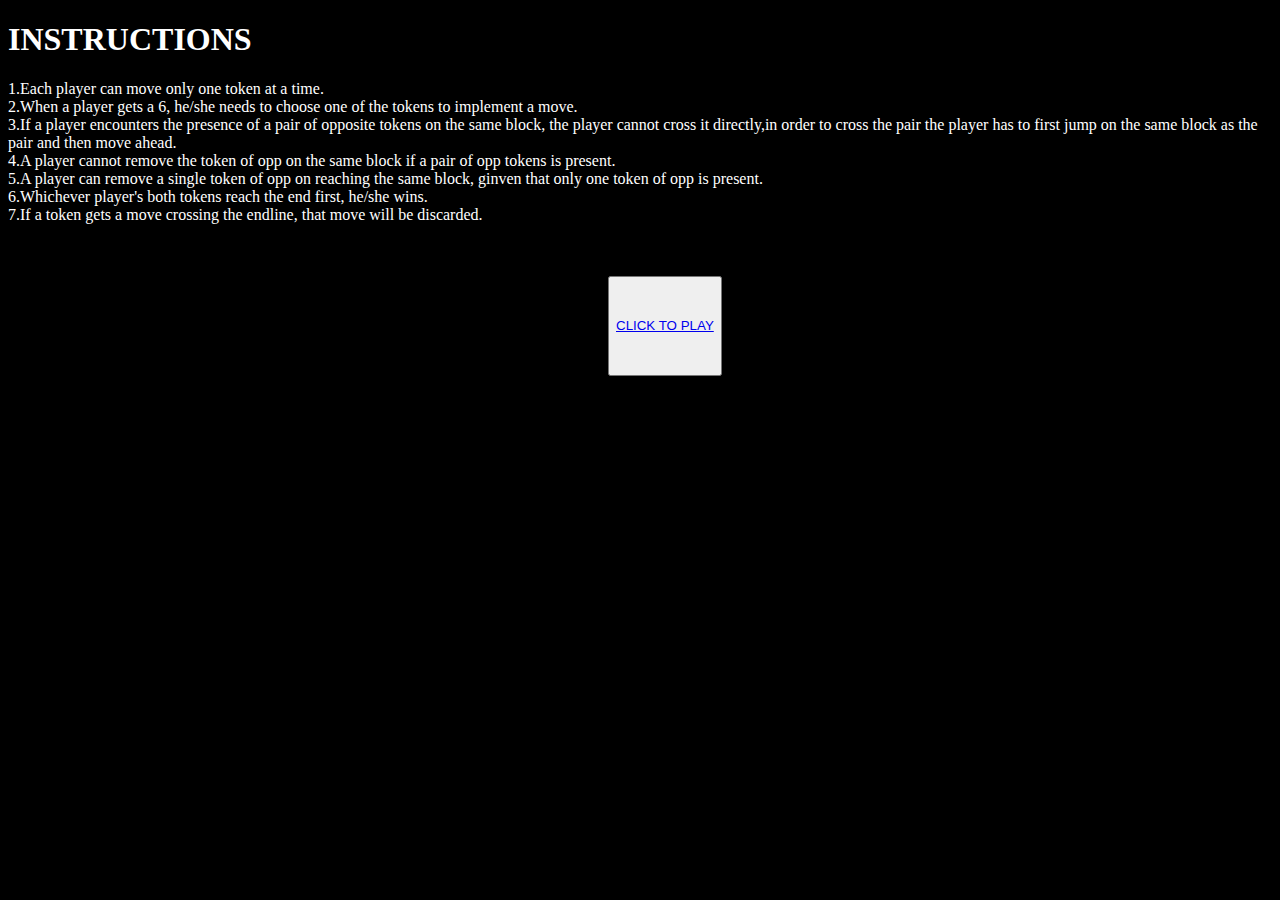
<file: index.html>
<!DOCTYPE html>
<html>
<head>
</head>
<body style="background-color:black;color:white;">
  <div>
    <h1>INSTRUCTIONS</h1>
    <p>1.Each player can move only one token at a time.<br>
      2.When a player gets a 6, he/she needs to choose one of the tokens to implement a move.<br>
      3.If a player encounters the presence of a pair of opposite tokens on the same block, the player cannot cross it directly,in order to cross the pair the player has to first jump on the same block as the pair and then move ahead.<br>
      4.A player cannot remove the token of opp on the same block if a pair of opp tokens is present.<br>
      5.A player can remove a single token of opp on reaching the same block, ginven that only one token of opp is present.<br>
      6.Whichever player's both tokens reach the end first, he/she wins.<br>
      7.If a token gets a move crossing the endline, that move will be discarded.<br><br><br>
    </p>


  </div>

  <button style="margin-left:600px;color:black;height:100px;"><a href="index1.html" >CLICK TO PLAY</a></button>
</body>

</html>
</file>
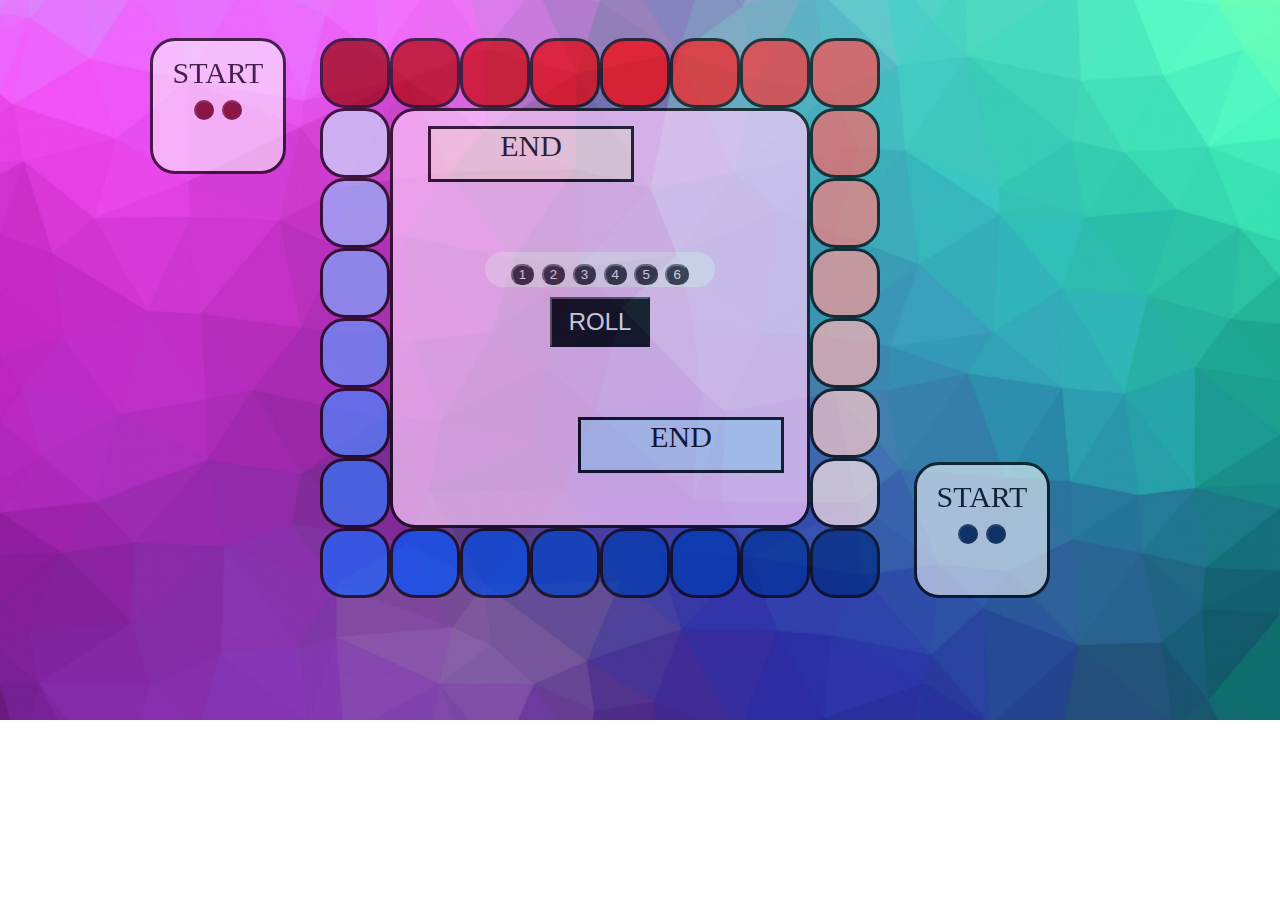
<file: index1.html>
<!DOCTYPE html>
<html>
<head>


<link rel="stylesheet" href="ludo.css">
</head>
<body>


<div class="grid-container">

  <div id=1 style="padding:0px;background-color:#990000"></div>
  <div id=2 style="padding:0px;background-color: #b30000"></div>
  <div id=3  style="padding:0px;background-color: #cc0000"></div>  
  <div id=4  style="padding:0px;background-color: #e60000"></div>
  <div id=5 style="padding:0px;background-color: #ff0000"></div>
  <div id=6  style="padding:0px;background-color:#ff1a1a"></div>
  <div id=7 style="padding:0px;background-color:  #ff3333"></div>
  <div id=8  style="padding:0px;background-color:  #ff4d4d"></div>  
  <div id=28  style="padding:0px;background-color:#ccddff"></div>
  <div class="item64" style="background-color: #ffccff;">
    <div id="endR">END</div>
      <div id="disp"></div>
      <div id="btn">

<button onclick="func(1)">1</button>
<button onclick="func(2)">2</button>
<button onclick="func(3)">3</button>
<button onclick="func(4)">4</button>
<button onclick="func(5)">5</button>
<button onclick="func(6)">6</button>

</div>
    
    <button id="roll">ROLL</button>
    <div id="turn"></div>
     <div id="endB">END</div>

  </div>
    <div id=9   style="padding:0px;background-color:  #ff6666"></div>
  <div id=27  style="padding:0px;background-color: #99bbff"></div>
  <div id=10  style="padding:0px;background-color:   #ff8080"></div>
  <div id=26  style="padding:0px;background-color: #80aaff"></div>
  <div id=11   style="padding:0px;background-color:   #ff9999"></div>
  <div id=25  style="padding:0px;background-color: #6699ff"></div>
    <div id=12   style="padding:0px;background-color:   #ffb3b3"></div>
  <div id=24  style="padding:0px;background-color: #4d88ff"></div>
  <div id=13   style="padding:0px;background-color:   #ffcccc"></div>  
  <div id=23  style="padding:0px;background-color: #3377ff"></div>
  <div id=14 style="padding:0px;background-color: #ffe6e6"></div>
  <div id=22  style="padding:0px;background-color:  #1a66ff"></div>
  <div id=21  style="padding:0px;background-color: #0055ff"></div>
  <div id=20  style="padding:0px;background-color:  #004de6"></div>  
  <div id=19  style="padding:0px;background-color: #0044cc"></div>

  <div id=18  style="padding:0px;background-color: #003cb3"></div>
  <div id=17  style="padding:0px;background-color: #003cb3"></div>
  <div id=16 style="padding:0px;background-color: #003399"></div>
  <div id=15 style="padding:0px;background-color:#002b80"></div>
  <div id="contB">START
    <button id="co"   disabled ></button>
<button id="ci" disabled></button>
  </div>
    <div id="contR" >START
    <button id="yo"></button>
<button id="hi" ></button>
</div>



</div>




<script src="ludo.js"></script>
</body>
</html>
</file>
<file: ludo.css>
body{

			background-image: url(0001.jpg);
		background-size: cover;
		background-repeat: no-repeat;
	
		
        
	}
.grid-container {
	opacity:0.7;
  display: grid;
  grid-template-columns: 70px 70px 70px 70px 70px 70px 70px 70px;
 grid-template-rows:    70px 70px 70px 70px 70px 70px 70px 70px;
  width:1000px;

height:600px;

margin-top:30px;
position:fixed;
left:100px;
  justify-content: center;

}

.grid-container div {
  background-color: rgba(255, 255, 255, 0.8);
  text-align: center;
	border-radius:25px;
padding:15px;	
  font-size: 30px;
 border:solid;
 
}
.item64 {
  grid-area: 2 / 2 / 8 / 8;
}
#roll
{
margin-top:10px;
width:100px;
height:50px;
background-color:black;
color:white;
font-size:80%;

}

#disp
{
border:solid;
border-radius:0px;
margin-top:15px;
width:50px;
height:15px;
border:none;
background-color: #ffccff;
margin-left:37%;
}

#ci
{
background-color:#001a4d;
 height:20px;
border-radius:10px; 
width:20px;
}

#co
{
background-color:#001a4d;
 height:20px;
border-radius:10px; 
width:20px;
}

#hi
{
background-color:#660000;
 height:20px;
border-radius:10px; 
width:20px;
}

#yo
{
background-color: #660000;
 height:20px;
border-radius:10px; 
width:20px;
}

#contB
{height:100px;
width:100px;
border:solid;
position:absolute;
right:50px;
bottom:40px;
display:inline-block;

}


#contR
{height:100px;
width:100px;
border:solid;
position:absolute;
left:50px;


}

#endR
{
background-color: #ffe6e6;
padding:0;
border-radius:0px;
margin-left:20px;
width:200px;
height:50px;
border:solid;
}


#endB
{
padding:0;
margin-left:170px;
border-radius:0px;
width:200px;
margin-top:10px;
height:50px;
border:solid;
background-color:#ccddff;
}

#turn
{
width:200px;
height:50px;
margin-top:10px;
border-radius:0px;
border:none;
background-color: #ffccff;
margin-left:25%;
padding:0px;

}

#btn
{
opacity:0.8;
width:200px;
height:20px;
padding-top:0px;
margin-top:10px;
margin-left:20%;
border:none;
}

#btn button
{
border-radius:10px;
background-color:black;
color:white;
}
</file>
